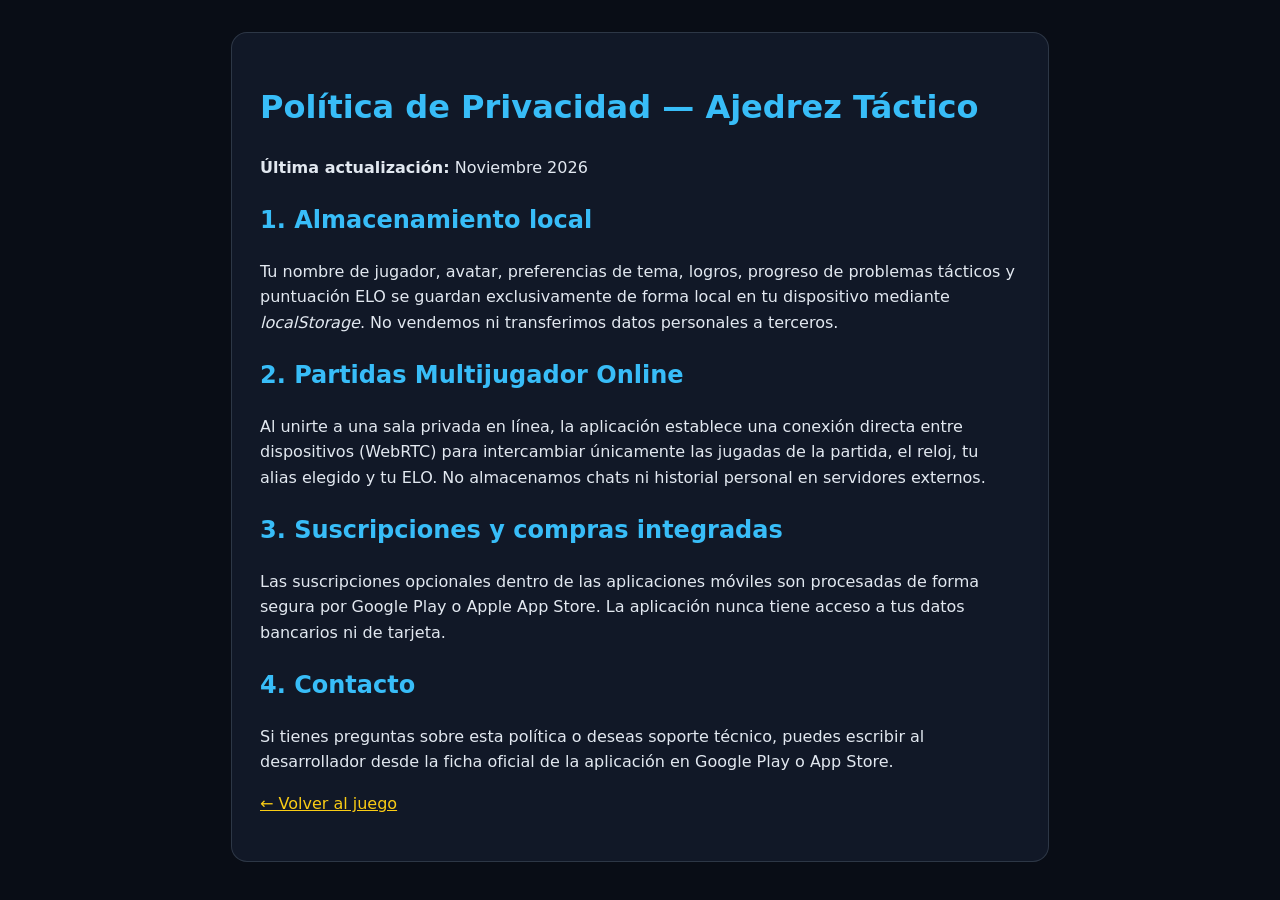
<file: privacy.html>
<!DOCTYPE html>
<html lang="es">
<head>
  <meta charset="UTF-8" />
  <meta name="viewport" content="width=device-width, initial-scale=1.0" />
  <title>Política de Privacidad · Ajedrez Táctico</title>
  <style>
    body {
      margin: 0; padding: 32px 18px; background: #090d16; color: #e2e8f0;
      font-family: Inter, system-ui, -apple-system, sans-serif; line-height: 1.6;
    }
    main {
      max-width: 760px; margin: 0 auto; background: #111827;
      border: 1px solid rgba(148, 163, 184, 0.22); border-radius: 16px; padding: 28px;
    }
    h1, h2 { color: #38bdf8; }
    a { color: #facc15; }
  </style>
</head>
<body>
  <main>
    <h1>Política de Privacidad — Ajedrez Táctico</h1>
    <p><strong>Última actualización:</strong> Noviembre 2026</p>

    <h2>1. Almacenamiento local</h2>
    <p>Tu nombre de jugador, avatar, preferencias de tema, logros, progreso de problemas tácticos y puntuación ELO se guardan exclusivamente de forma local en tu dispositivo mediante <em>localStorage</em>. No vendemos ni transferimos datos personales a terceros.</p>

    <h2>2. Partidas Multijugador Online</h2>
    <p>Al unirte a una sala privada en línea, la aplicación establece una conexión directa entre dispositivos (WebRTC) para intercambiar únicamente las jugadas de la partida, el reloj, tu alias elegido y tu ELO. No almacenamos chats ni historial personal en servidores externos.</p>

    <h2>3. Suscripciones y compras integradas</h2>
    <p>Las suscripciones opcionales dentro de las aplicaciones móviles son procesadas de forma segura por Google Play o Apple App Store. La aplicación nunca tiene acceso a tus datos bancarios ni de tarjeta.</p>

    <h2>4. Contacto</h2>
    <p>Si tienes preguntas sobre esta política o deseas soporte técnico, puedes escribir al desarrollador desde la ficha oficial de la aplicación en Google Play o App Store.</p>

    <p><a href="./">← Volver al juego</a></p>
  </main>
</body>
</html>
</file>
